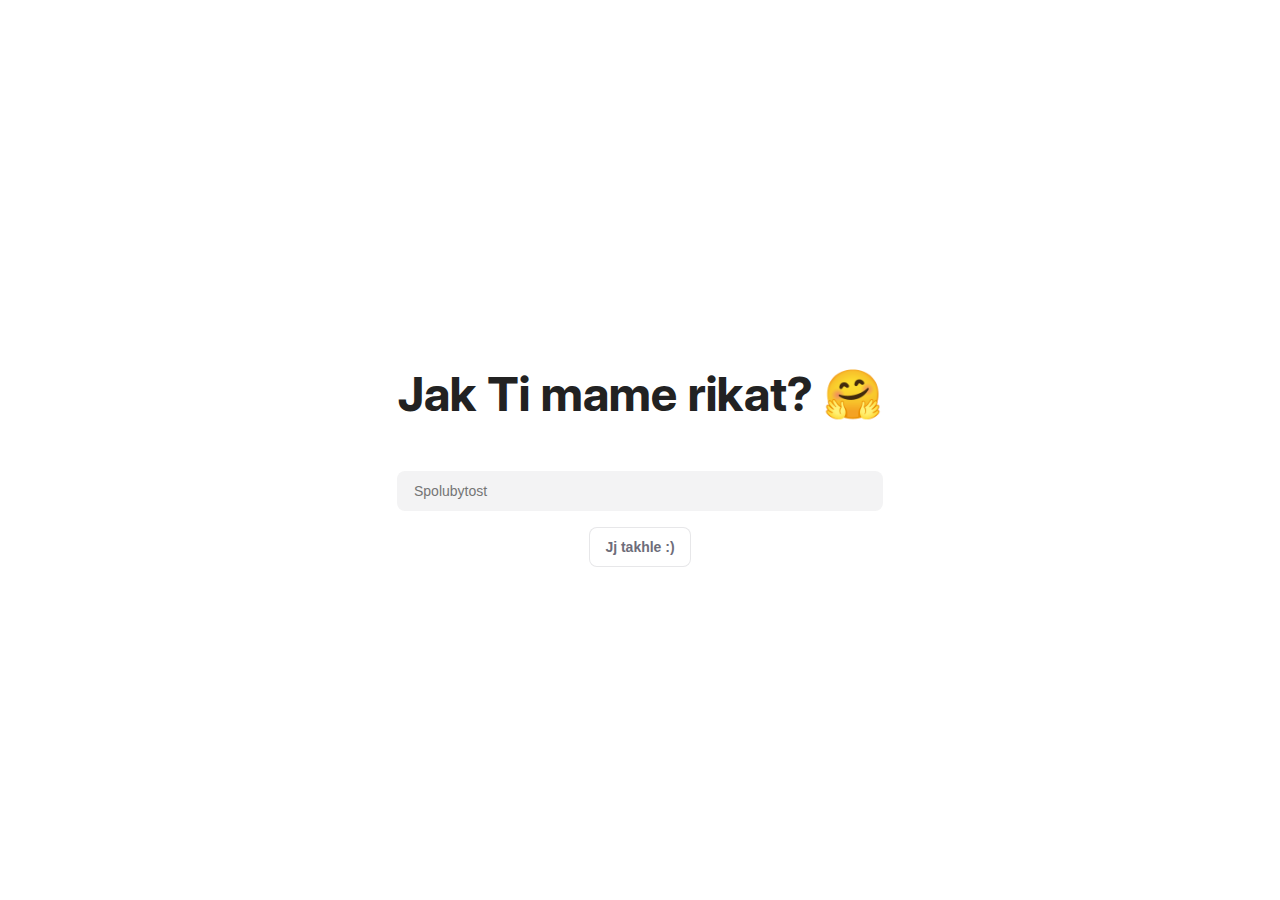
<file: www/login.html>
<html>
<head>
  <link rel="stylesheet" media="all" href="style.css" type="text/css">
  <title>Jak Ti mame rikat - Go IRC :)</title>
</head>
<body>
  <div id="center-content">
    <div class="login-container">
      <h3>Jak Ti mame rikat? 🤗</h3>
      <div class="login-form">
        <form method="POST" action="/login">
          <input type="text" name="username" placeholder="Spolubytost"/>
          <button type="submit" name="_">Jj takhle :)</button>
        </form>
      </div>
    </div>
  </div>
</body>
</html>
</file>
<file: www/style.css>
@import "./assets/inter-display.css";

body { 
  font:16px 'InterDisplay',helvetica,sans-serif;
  background:white;
  color:#222;
  -webkit-font-smoothing: antialiased;
}
tt,pre,code { font-family:consolas,menlo,monospace; }
h2 { font-family:inherit; font-weight:bold; font-size:4em; margin-top: 4rem;}
h3 { font-family:inherit; font-weight:bold; font-size:3em}

#content {
  max-width:800px; margin:2em auto;
  display: -webkit-flex; display: flex;
  -webkit-flex-direction: row; flex-direction: row;
  align-items: flex-start;
  justify-content: flex-start;
}
  #content > div {
    /* background: #fafafb; */
    border-radius: 5px;
    padding:0 1em;
    height:600px;
  }
  #content > .left-column {
    width:10em;
    padding-top: 4rem;
  }
  #content > .right-column {
    flex: 1 1 auto; -webkit-flex: 1 1 auto;
    margin-left:1em;
  }

#center-content {
  width: 100%;
  height: 100%;
  display: flex;
  flex-direction: column;
  align-items: center;
  justify-content: center;
}

.login-container {
  display: block;
  max-width: 800px;
  text-align: center;
}

.login-form {
  display: block;
  margin-top: 2rem;
}

button[type=submit] {
  display: inline-block;
  padding: 10px 16px;
  margin-top: 1rem;
  cursor: pointer;
  border: none;
  text-decoration: none;
  border-radius: 8px;
  -webkit-appearance: none;
  -moz-appearance: none;
  appearance: none;
  position: relative;
  outline: none;
  line-height: 20px;
  height: 40px;
  -webkit-box-sizing: border-box;
  box-sizing: border-box;
  text-align: center;
  background-color: transparent;
  -webkit-box-shadow: 0px 0px 0px 1px #e7e7e9 inset;
  box-shadow: 0px 0px 0px 1px #e7e7e9 inset;
  font-size: 14px;
  font-weight: 600;
  line-height: 20px;
  color: #6e6d7a;
}

button[type=submit]:hover {
  background-color: transparent;
}

ul {
  list-style:none;
  display:block;
  padding:0;
  margin:1em 0;
  /* border-top:2px solid #ddd; */
}

ul > li {
  display:block;
  margin:4px 0;
  padding:4px 0;
}

input[type=text] {
  font-size: 14px;
  font-weight: 400;
  line-height: 24px;
  width: 100%;
  -webkit-box-sizing: border-box;
  box-sizing: border-box;
  height: 40px;
  padding: 10px 16px;
  outline: none;
  border-radius: 8px;
  border: 1px solid transparent;
  -webkit-transition: background-color 200ms ease, outline 200ms ease, color 200ms ease, -webkit-box-shadow 200ms ease;
  transition: background-color 200ms ease, outline 200ms ease, color 200ms ease, -webkit-box-shadow 200ms ease;
  transition: background-color 200ms ease, outline 200ms ease, color 200ms ease, box-shadow 200ms ease;
  transition: background-color 200ms ease, outline 200ms ease, color 200ms ease, box-shadow 200ms ease, -webkit-box-shadow 200ms ease;
  -webkit-appearance: none;
  -moz-appearance: none;
  appearance: none;
  color: #0d0c22;
  background-color: #f3f3f4;
}
input[type=text]:hover {
  background-color: #fff;
  border-color: rgba(0,0,0,0.1);
  -webkit-box-shadow: 0 0 0 4px rgba(234,76,137,0.1);
  box-shadow: 0 0 0 4px rgba(234,76,137,0.1);
}
input[type=text]:focus {
  outline:none;
}


#rooms {
  display: -webkit-flex; display: flex;
  -webkit-flex-direction: column; flex-direction: column;
}
  #rooms ul {
    /* border-bottom:2px solid #ddd; */
    margin-top:0;
    margin-bottom:0;
    /*height:500px;*/
    flex: 1 1 auto; -webkit-flex: 1 1 auto;
    overflow-y:auto;
  }
  #rooms li {
    cursor:pointer;
    display: -webkit-flex; display: flex;
    -webkit-flex-direction: row; flex-direction: row;
  }
  #rooms li:hover {
    /* background:#ddd; */
  }
    #rooms li a { flex: 1 1 auto; -webkit-flex: 1 1 auto; color:inherit; text-decoration:inherit; }
    #rooms li a > span.accessKey { border-bottom:2px solid salmon; }
    @-webkit-keyframes badgeShow {
      0% { opacity: 0; transform: scale(0.1,0.1); }
      50% { opacity: 1; }
      80% { opacity: 1; transform: scale(1.2,1.2); }
      100% { opacity: 1; transform: scale(1,1); }
    }
    @-moz-keyframes badgeShow {
      0% { opacity: 0; transform: scale(0.1,0.1); }
      50% { opacity: 1; }
      80% { opacity: 1; transform: scale(1.2,1.2); }
      100% { opacity: 1; transform: scale(1,1); }
    }
    @keyframes badgeShow {
      0% { opacity: 0; transform: scale(0.1,0.1); }
      50% { opacity: 1; }
      80% { opacity: 1; transform: scale(1.2,1.2); }
      100% { opacity: 1; transform: scale(1,1); }
    }
    #rooms li span.unseenCount.show {
      -webkit-animation-duration: 200ms;
      -webkit-animation-name: badgeShow;
      -webkit-animation-fill-mode: forwards;
      -moz-animation-duration: 200ms;
      -moz-animation-name: badgeShow;
      -moz-animation-fill-mode: forwards;
      animation-duration: 200ms;
      animation-name: badgeShow;
      animation-fill-mode: forwards;
    }
    #rooms li span.unseenCount {
      /*pointer-events:none;*/
      /*transform: scale(1,1);
      transition: opacity 200ms, transform 200ms;*/
      background-color:#333;
      color: white;
      line-height:20px;
      border-radius: 10px;
      padding:0 5px;
      font-size:14px;
      opacity:0;
    }
  #rooms form {
    margin-bottom:1em;
    flex: 0 0 auto; -webkit-flex: 0 0 auto;
    display: -webkit-flex; display: flex;
    -webkit-flex-direction: row; flex-direction: row;
    align-items: flex-start;
    justify-content: flex-start;
  }

#room {
  display: -webkit-flex; display: flex;
  -webkit-flex-direction: column; flex-direction: column;
  /*align-items: flex-start;
  justify-content: flex-start;*/
}
  #room ul {
    /* border-bottom:2px solid #ddd; */
    margin-top:0;
    margin-bottom:0;
    /*height:500px;*/
    flex: 1 1 auto; -webkit-flex: 1 1 auto;
    overflow-y:auto;
  }
  #room li {
    display: -webkit-flex; display: flex;
    -webkit-flex-direction: row; flex-direction: row;
    align-items: flex-start;
    justify-content: flex-start;
  }
  #room li span.author { font-weight:bold; padding-right:0.5em; }
  #room li span.author::after { content:": "; }
  #room li span.body {}
  #room form {
    flex: 0 1 auto; -webkit-flex: 0 1 auto;
  }
  #room .composer {
    margin-bottom:1em;
    flex: 0 0 auto; -webkit-flex: 0 0 auto;
    display: -webkit-flex; display: flex;
    -webkit-flex-direction: row; flex-direction: row;
    align-items: flex-start;
    justify-content: flex-start;
  }

#footer {
  background:rgba(255,255,255,0.8);
  position: fixed;
  bottom:0;
  left:0;
  right:0;
  text-align:center;
  font-size:80%;
  padding:7px;
  color:#999;
  border-top:1px solid rgba(0,0,0,0.1);
}
  #footer .my-username { font-weight:bold; }
</file>
